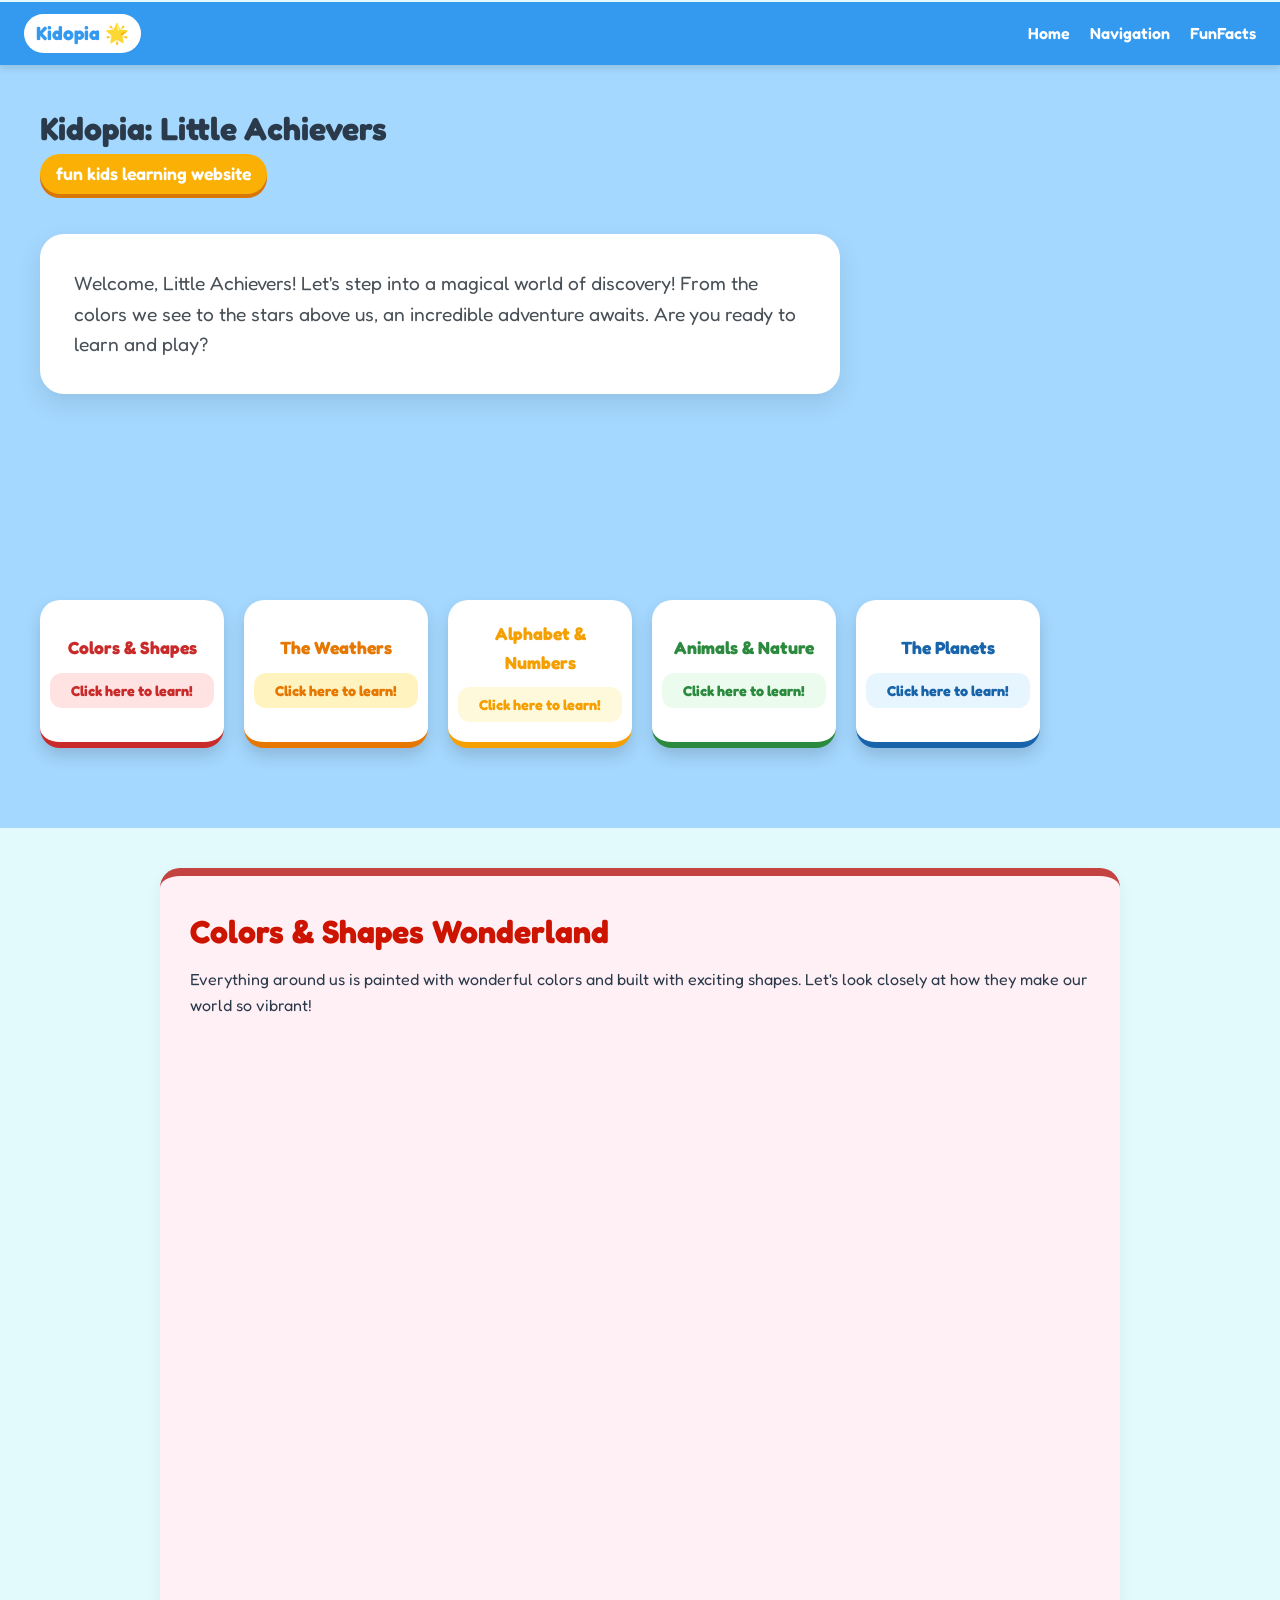
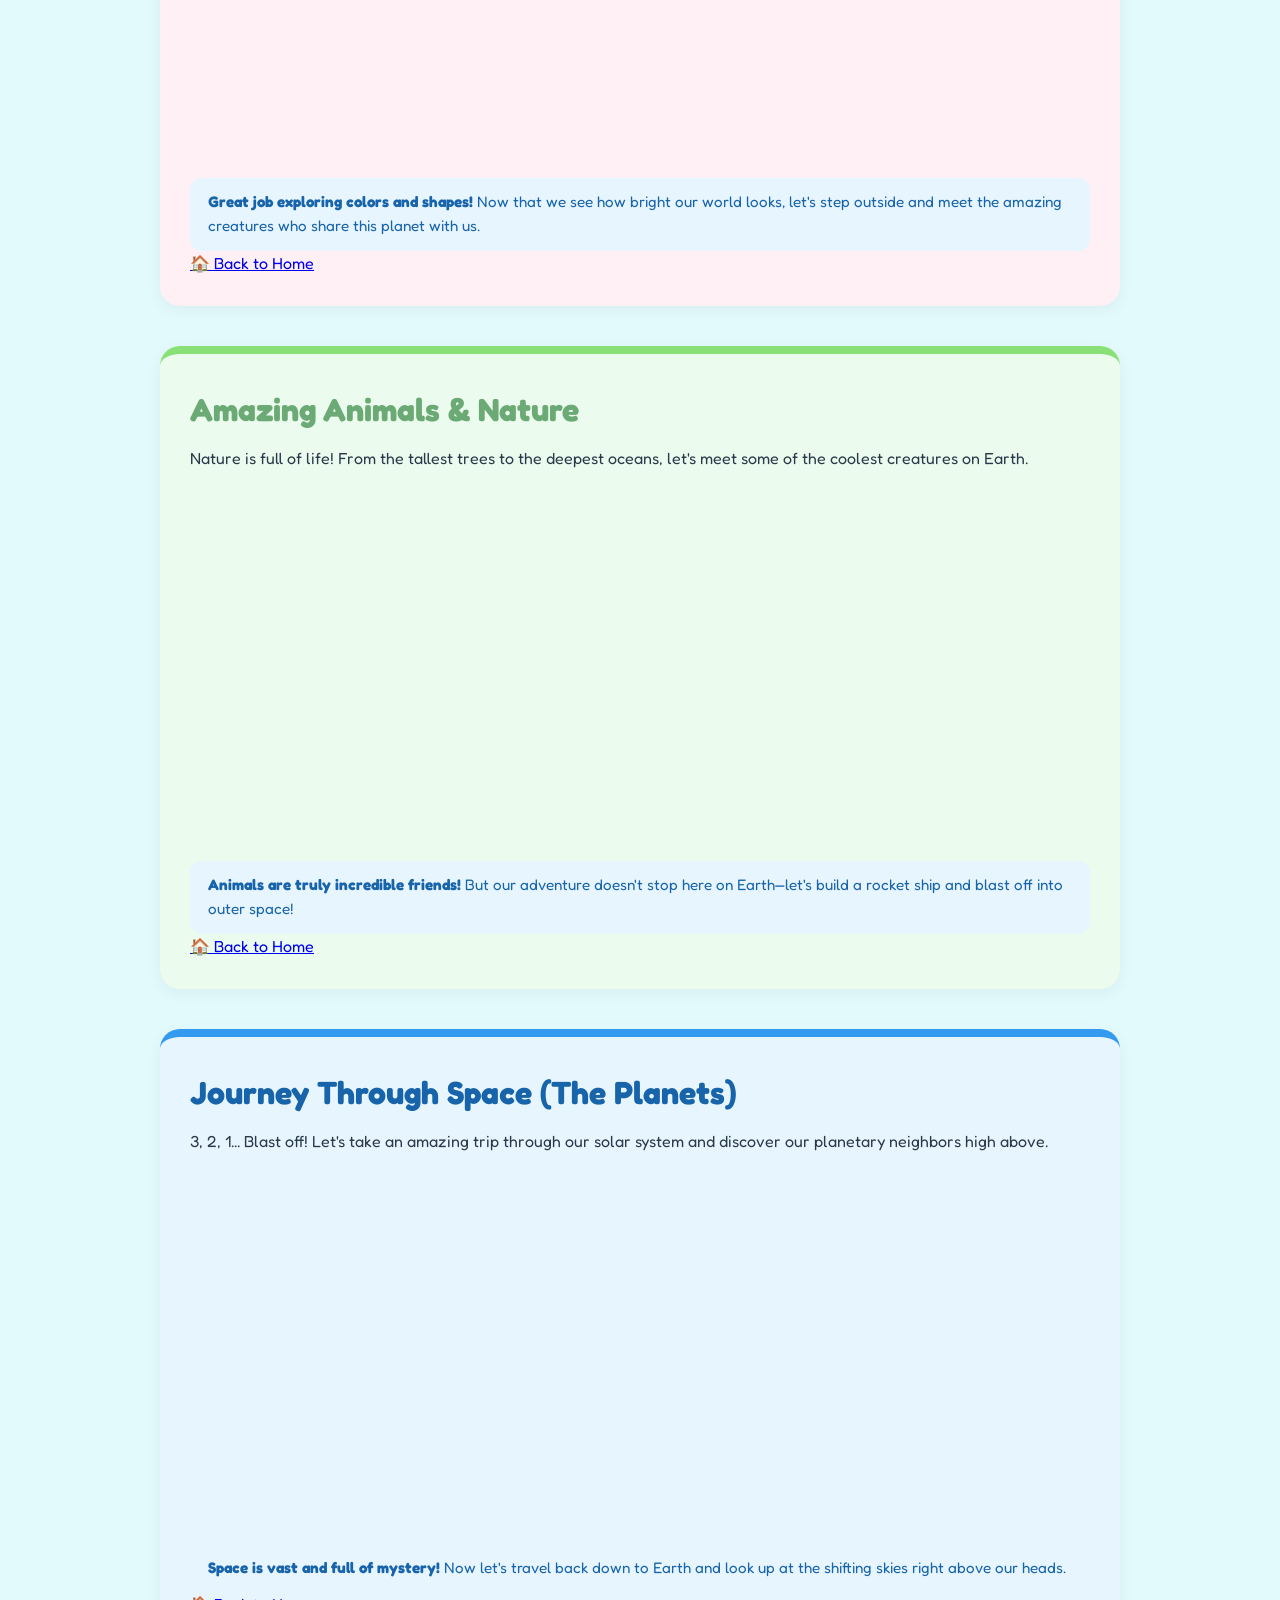
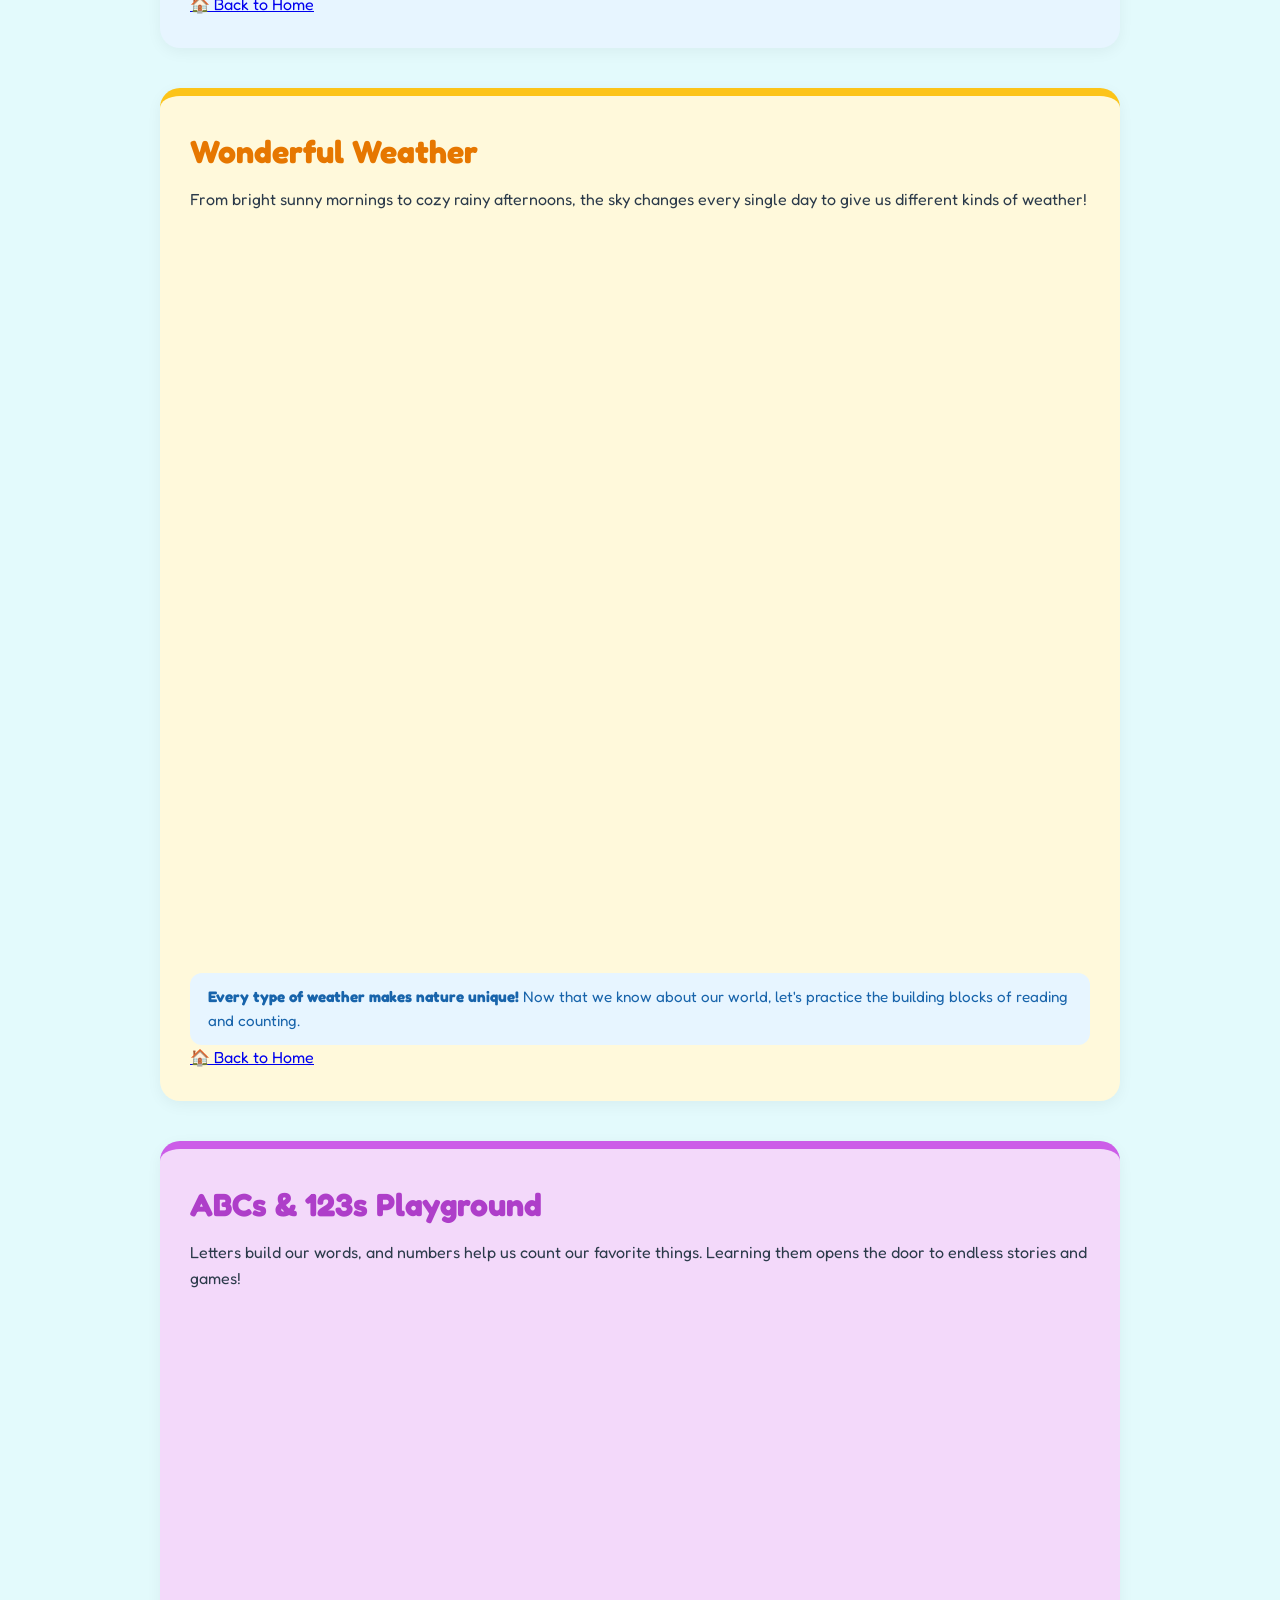
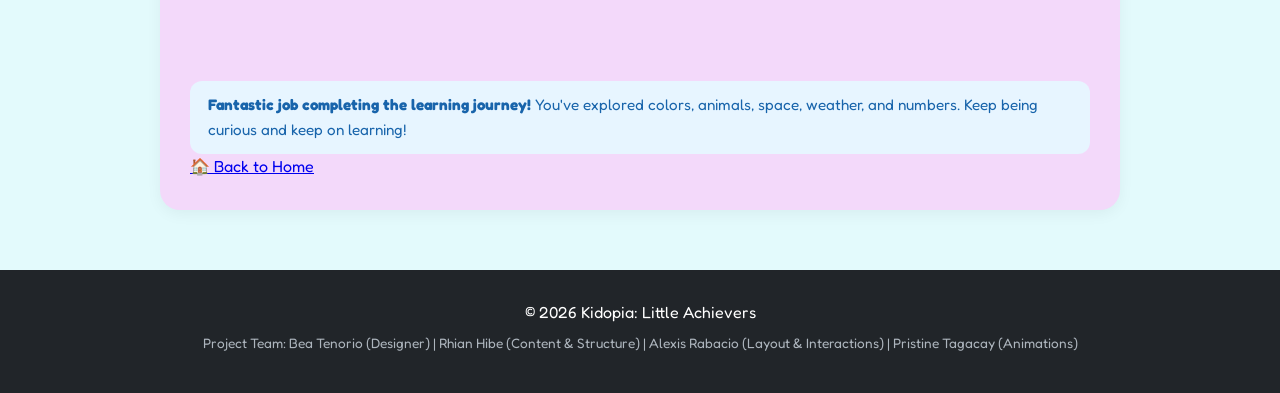
<file: content2.html>
<!DOCTYPE html>
<html lang="en">
<head>
    <meta charset="UTF-8">
    <meta name="viewport" content="width=device-width, initial-scale=1.0">
    <title>Kidopia: Little Achievers</title>
    <link href="https://fonts.googleapis.com/css2?family=Fredoka:wght@400;600;700&display=swap" rel="stylesheet">
    <link rel="stylesheet" href="style.css">
</head>
<body>

    <!-- Navigation -->
    <header class="top-nav">
<div class="logo-placeholder">Kidopia 🌟</div>
        <ul class="nav-links">
            <li><a href="#">Home</a></li>
            <li><a href="#topics">Navigation</a></li>
            <li><a href="#colors-shapes">FunFacts</a></li>
        </ul>
    </header>
<div class="hero-section" id="topics">
     <div class="hero-title-box">
            <h1>Kidopia: Little Achievers</h1>
            <span class="subtitle-badge">fun kids learning website</span>
        </div>

        <!-- 1. TITLE BANNER / HERO SECTION -->
 <div class="info-card">
            <p>Welcome, Little Achievers! Let's step into a magical world of discovery! From the colors we see to the stars above us, an incredible adventure awaits. Are you ready to learn and play?</p>
        </div>

<div class="category-grid">
            <a href="#colors-shapes" class="cat-card card-colors">
                <h3>Colors & Shapes</h3>
                <span>Click here to learn!</span>
            </a>
            <a href="#weather" class="cat-card card-weather">
                <h3>The Weathers</h3>
                <span>Click here to learn!</span>
            </a>
            <a href="#alpha-num" class="cat-card card-alpha">
                <h3>Alphabet & Numbers</h3>
                <span>Click here to learn!</span>
            </a>
            <a href="#animals" class="cat-card card-animals">
                <h3>Animals & Nature</h3>
                <span>Click here to learn!</span>
            </a>
            <a href="#planets" class="cat-card card-planets">
                <h3>The Planets</h3>
                <span>Click here to learn!</span>
            </a>
        </div>
    </div>
   <!-- Main Content Container -->
    <main>
        <!-- TOPIC 1: COLORS AND SHAPES -->
        <section id="colors-shapes">
            <h2>Colors & Shapes Wonderland</h2>
            <p>Everything around us is painted with wonderful colors and built with exciting shapes. Let's look closely at how they make our world so vibrant!</p>
            
 <div class="topic-grid">

    <div class="thecard"> <!-- flips the card -->
        <div class="front-card"> </div>

        <div class="topic-item"> <!-- back of the card -->
                <h3>Red</h3>
                <p>Red is the color of juicy strawberries, fire trucks, and sweet apples! It's an energetic color that catches our eye instantly.</p>
                <p class="fun-fact">Fun Fact: Fire trucks are painted red so they stand out brightly on the road!</p>
            </div>
     </div>

     <div class="thecard"> <!-- flips the card -->
        <div class="front-card"> </div>

        <div class="topic-item"> <!-- back of the card -->
                <h3>Blue</h3>
                <p>Blue is the calm color of the vast ocean and clear daytime skies! It reminds us of cool water, gentle waves, and peaceful days.</p>
                <p class="fun-fact">Fun Fact: Blue is often called a "cool" color because looking at it can help you feel relaxed!</p>
            </div>
     </div>

     <div class="thecard"> <!-- flips the card -->
        <div class="front-card"> </div>

        <div class="topic-item"> <!-- back of the card -->
                <h3>Yellow</h3>
                <p>Yellow is the bright color of the warm sun, sweet bananas, and buzzing bumblebees! It always brings a sunny smile.</p>
                <p class="fun-fact">Fun Fact: Bananas are actually curved because they grow upwards toward the sun!</p>
            </div>
     </div>

      <div class="thecard"> <!-- flips the card -->
        <div class="front-card"> </div>

        <div class="topic-item"> <!-- back of the card -->
                <h3>Red</h3>
                <p>Red is the color of juicy strawberries, fire trucks, and sweet apples! It's an energetic color that catches our eye instantly.</p>
                <p class="fun-fact">Fun Fact: Fire trucks are painted red so they stand out brightly on the road!</p>
            </div>
        </div>
     </div>

            <!-- Topic Wrap-up / Smooth Transition -->
  <div class="transition-note">
                <p><strong>Great job exploring colors and shapes!</strong> Now that we see how bright our world looks, let's step outside and meet the amazing creatures who share this planet with us.</p>
            </div>
            <a href="#topics" class="back-home-btn">🏠 Back to Home</a>
        </section>

        <!-- TOPIC 2: ANIMALS OR NATURE -->
        <section id="animals">
            <h2>Amazing Animals & Nature</h2>
            <p>Nature is full of life! From the tallest trees to the deepest oceans, let's meet some of the coolest creatures on Earth.</p>

<div class="topic-grid">
    <div class="thecard"> <!-- flips the card -->
        <div class="front-card"></div>
        <div class="topic-item">
            <h3>The Tall Giraffe</h3>
            <p>Giraffes are the tallest land animals in the world. Their long necks help them munch on the highest leaves in the trees.</p>
            <p class="fun-fact">Fun Fact: A giraffe's tongue is dark blue-purple and can grow up to 20 inches long!</p>
        </div>
    </div>

    <div class="thecard"> <!-- flips the card -->
        <div class="front-card"></div>
        <div class="topic-item">
            <h3>The Playful Dolphin</h3>
            <p>Dolphins live in the ocean and are super smart swimmers. They love leaping through waves and talking to each other with clicks and whistles.</p>
             <p class="fun-fact">Fun Fact: Dolphins sleep with one eye open so they can watch out for danger!</p>
        </div>
    </div>
 
    <div class="thecard"> <!-- flips the card -->
        <div class="front-card"></div>
        <div class="topic-item">
            <h3>The Busy Bee</h3>
            <p>Bees fly from flower to flower gathering sweet nectar to make delicious honey for their hives.</p>
            <p class="fun-fact">Fun Fact: Bees do a special waggle dance to tell other bees where the best flowers are!</p>
        </div>
    </div>
</div>

            <!-- Topic Wrap-up / Smooth Transition -->
   <div class="transition-note">
                <p><strong>Animals are truly incredible friends!</strong> But our adventure doesn't stop here on Earth—let's build a rocket ship and blast off into outer space!</p>
            </div>

            <a href="#topics" class="back-home-btn">🏠 Back to Home</a>
        </section>

        <!-- TOPIC 3: THE PLANETS -->
        <section id="planets">
            <h2>Journey Through Space (The Planets)</h2>
            <p>3, 2, 1... Blast off! Let's take an amazing trip through our solar system and discover our planetary neighbors high above.</p>

<div class="topic-grid">
    <div class="thecard"> <!-- flips the card -->
        <div class="front-card"></div>
        <div class="topic-item">
            <h3>Mars: The Red Planet</h3>
            <p>Mars is a dusty, cold desert world with a very thin atmosphere. It has giant volcanoes and deep canyons!</p>
            <p class="fun-fact">Fun Fact: Mars looks red because its soil is full of iron rust!</p>
        </div>
    </div>

    <div class="thecard"> <!-- flips the card -->
        <div class="front-card"></div>
        <div class="topic-item">
            <h3>Saturn: The Ringed Beauty</h3>
            <p>Saturn is a giant gas planet surrounded by stunning rings made of billions of chunks of ice and rock.</p>
            <p class="fun-fact">Fun Fact: Saturn is so light that if you had a bathtub big enough, the planet would float in water!</p>
        </div>
    </div>

    <div class="thecard"> <!-- flips the card -->
        <div class="front-card"></div>
        <div class="topic-item">
            <h3>Earth: Our Home</h3>
            <p>Earth is our home planet! It has deep blue oceans, green forests, fresh air, and everything we need to live and play.</p>
            <p class="fun-fact">Fun Fact: Earth is the only planet in our solar system known to have living creatures!</p>
        </div>
    </div>
</div>

            <!-- Topic Wrap-up / Smooth Transition -->
 <div class="transition-note">
                <p><strong>Space is vast and full of mystery!</strong> Now let's travel back down to Earth and look up at the shifting skies right above our heads.</p>
            </div>

            <a href="#topics" class="back-home-btn">🏠 Back to Home</a>
        </section>

        <!-- TOPIC 4: WEATHER -->
        <section id="weather">
            <h2>Wonderful Weather</h2>
            <p>From bright sunny mornings to cozy rainy afternoons, the sky changes every single day to give us different kinds of weather!</p>

 <div class="topic-grid">
    <div class="thecard"> <!-- flips the card -->
        <div class="front-card"></div>
        <div class="topic-item">
            <h3>Sunny Days</h3>
            <p>The sun gives us bright light and cozy warmth. It's the perfect time to play outside in the park or go to the beach!</p>
            <p class="fun-fact">Tip: Always wear your hat and sunscreen when playing out in the bright sun!</p>
        </div>
    </div>

    <div class="thecard"> <!-- flips the card -->
        <div class="front-card"></div>
        <div class="topic-item">
            <h3>Rainy Days</h3>
            <p>Raindrops fall from gray clouds to water thirsty plants and flowers so they can grow big and strong.</p>
            <p class="fun-fact">Fun Fact: Raindrops actually look like tiny hamburger buns as they fall!</p>
        </div>
    </div>

    <div class="thecard"> <!-- flips the card -->
        <div class="front-card"></div>
        <div class="topic-item">
            <h3>Rainbows</h3>
            <p>When the sun shines through falling raindrops, a magical arch of bright colors appears across the sky.</p>
            <p class="fun-fact">Fun Fact: Every rainbow is a complete circle, but from the ground, we can only see the top half!</p>
        </div>
    </div>

    <div class="thecard"> <!-- flips the card -->
        <div class="front-card"></div>
        <div class="topic-item">
            <h3>Earth: Our Home</h3>
            <p>Earth is our home planet! It has deep blue oceans, green forests, fresh air, and everything we need to live and play.</p>
            <p class="fun-fact">Fun Fact: Earth is the only planet in our solar system known to have living creatures!</p>
        </div>
    </div>
</div>
            <!-- Topic Wrap-up / Smooth Transition -->
 <div class="transition-note">
                <p><strong>Every type of weather makes nature unique!</strong> Now that we know about our world, let's practice the building blocks of reading and counting.</p>
            </div>

            <a href="#topics" class="back-home-btn">🏠 Back to Home</a>
        </section>

        <!-- TOPIC 5: ALPHABET AND NUMBERS -->
        <section id="alpha-num">
            <h2>ABCs & 123s Playground</h2>
            <p>Letters build our words, and numbers help us count our favorite things. Learning them opens the door to endless stories and games!</p>

<div class="topic-grid">
    <div class="thecard"> <!-- flips the card -->
        <div class="front-card"></div>
        <div class="topic-item">
                    <h3>A is for Apple, B is for Bear</h3>
                    <p>Learning the alphabet helps us read magical storybooks and write letters to our best friends.</p>
                </div>
    </div>
        <div class="thecard">
            <div class="front-card"></div>
            <div class="topic-item">
                    <h3>Counting 1, 2, 3...</h3>
                    <p>Numbers are everywhere! We use them to count toys, tell time, and measure how tall we are growing.</p>
            </div>
        </div>
</div>
         <!-- Topic Wrap-up / Final Conclusion -->
<div class="transition-note">
                <p><strong>Fantastic job completing the learning journey!</strong> You've explored colors, animals, space, weather, and numbers. Keep being curious and keep on learning!</p>
            </div>

            <a href="#topics" class="back-home-btn">🏠 Back to Home</a>
        </section>
    </main>
  <!-- 3. FOOTER WITH GROUP NAMES -->
    <footer>
        <p>&copy; 2026 Kidopia: Little Achievers</p>
        <p class="team-credits">Project Team: Bea Tenorio (Designer) | Rhian Hibe (Content & Structure) | Alexis Rabacio (Layout & Interactions) | Pristine Tagacay (Animations)</p>
    </footer>

</body>
</html>
</file>
<file: style.css>
:root {
 --primary-color: #ff6b6b;
 --secondary-color: #4dabf7;
 --accent-yellow: #ffd43b;
 --accent-green: #51cf66;
 --dark-text: #2b3a4a;
 --bg-sky: #e3fafc;
}
* {
 box-sizing: border-box;
 scroll-behavior: smooth;
 margin: 0;
 padding: 0;
 font-family: 'Fredoka', cursive, sans-serif;
}
body {
 background-color: var(--bg-sky);
 color: var(--dark-text);
 line-height: 1.6;
 overflow-x: hidden;
 scroll-behavior: smooth;
}
header.top-nav {
  position: sticky;
  top: 0;
  z-index: 1000;
 background-color: #339af0;
 color: white;
 padding: 12px 24px;
 display: flex;
 justify-content: space-between;
 align-items: center;
 box-shadow: 0 4px 6px rgba(0,0,0,0.1);
}
.logo-placeholder {
 font-weight: 700;
 font-size: 1.2rem;
 background: white;
 color: #339af0;
 padding: 4px 12px;
 border-radius: 20px;
}
.nav-links {
 display: flex;
 gap: 20px;
 list-style: none;
}
.nav-links a {
 color: white;
 text-decoration: none;
 font-weight: 600;
 transition: opacity 0.2s;
}
.nav-links a:hover {
 opacity: 0.8;
}
.hero-section {
background-color: #a5d8ff;
min-height: 85vh;

padding: 40px 40px; 
display: flex;
flex-direction: column;
align-items: flex-start; 
position: relative;
text-align: left;
}
.hero-title-box {
 margin-bottom: 20px;
}
.hero-title-box {
 margin-bottom: 20px;
 width: 100%;
}
.subtitle-badge {
 display: inline-block;
 background-color: #fab005;
 color: white;
 padding: 6px 16px;
 border-radius: 30px;
 font-size: 1.1rem;
 font-weight: 600;
 box-shadow: 0 4px 0 #d97706;
}
.info-card {
 background: white;
 max-width: 800px;
 width: 100%;
 padding: 30px;
 border-radius: 24px;
 box-shadow: 0 10px 25px rgba(0,0,0,0.1);
 margin: 20px 0 40px 0;
 border: 4px solid #fff;
}
.info-card p {
 font-size: 1.2rem;
 color: #495057;
}
.category-grid {
 display: grid;
 grid-template-columns: repeat(auto-fit, minmax(160px, 1fr));
 gap: 20px;
 max-width: 1000px;
 width: 100%;
 margin-top: auto;
 padding-bottom: 40px;
 z-index: 2;
}
.cat-card {
 background: white;
 border-radius: 20px;
 padding: 20px 10px;
 text-align: center;
 text-decoration: none;
 box-shadow: 0 8px 16px rgba(0,0,0,0.15);
 transition: transform 0.2s, box-shadow 0.2s;
 border-bottom: 6px solid #ccc;
 display: flex;
 flex-direction: column;
 justify-content: center;
  min-height: 140px;
}
.cat-card:hover {
 transform: translateY(-5px);
 box-shadow: 0 12px 20px rgba(0,0,0,0.2);
}
.cat-card h3 {
 font-size: 1.1rem;
 margin-bottom: 10px;
}
.cat-card span {
 font-size: 0.9rem;
 font-weight: bold;
 padding: 6px 10px;
 border-radius: 12px;
 display: inline-block;
}

.card-colors { border-color: #c92a2a; }
.card-colors h3 { color: #c92a2a; }
.card-colors span { background: #ffe3e3; color: #c92a2a; }
.card-weather { border-color: #e67700; }
.card-weather h3 { color: #e67700; }
.card-weather span { background: #fff3bf; color: #e67700; }
.card-alpha { border-color: #f59f00; }
.card-alpha h3 { color: #f59f00; }
.card-alpha span { background: #fff9db; color: #f59f00; }
.card-animals { border-color: #2b8a3e; }
.card-animals h3 { color: #2b8a3e; }
.card-animals span { background: #ebfbee; color: #2b8a3e; }
.card-planets { border-color: #1864ab; }
.card-planets h3 { color: #1864ab; }
.card-planets span { background: #e7f5ff; color: #1864ab; }

main {
 max-width: 1000px;
 margin: 40px auto;
 padding: 0 20px;
}
section {
 background: white;
 border-radius: 20px;
 padding: 30px;
 margin-bottom: 40px;
 box-shadow: 0 4px 15px rgba(0,0,0,0.05);
 border-top: 8px solid #339af0;
}
section h2 {
 font-size: 2rem;
 color: #1c7ed6;
 margin-bottom: 10px;
}

.topic-grid {
 display: grid;
 grid-template-columns: repeat(auto-fit, minmax(250px, 1fr));
 gap: 20px;
 margin-top: 20px;
}

.thecard {
  position: relative;
  width: 100%;
  height: 350px;
  transform-style: preserve-3d;
  transition: transform 700ms ease;
}

.thecard:hover {
  transform: rotateY(180deg);
}

.front-card,
.thecard > .topic-item {
    position: absolute;
    top: 0;
    left: 0;
    width: 100%;
    height: 100%;
    margin: 0;
    border-radius: 16px;
    -webkit-backface-visibility: hidden;
    backface-visibility: hidden;
}

.front-card {
  background-image: url("https://blogger.googleusercontent.com/img/b/R29vZ2xl/AVvXsEiP6TRsjmqXbNTH6juWgfIqsTXov6hKx3ffbU91WbVmu2echN3sFKlm-Ie5HV2179W-OQ1es2RB8h6Ljtt_CWiIkdVztehl3JasUoSM3B1EgZIJSjIz2xPgydZRh1x6_HJg_XcDxRvwLXfC/s600/bg_ground.png");
  background-size: cover;
  background-position: center;
  background-repeat: no-repeat;
  transform: rotateY(0deg);
}

.thecard > .topic-item {
  background: #ffffff;
  padding: 20px;
  border: 2px solid #e9ecef;
  transform: rotateY(180deg);
  overflow-y: auto;
}

.topic-item h3 {
 color: #343a40;
 margin-bottom: 8px;
}
.fun-fact {
 margin-top: 10px;
 font-size: 0.95rem;
 color: #0ca678;
 font-weight: 600;
}
.transition-note {
 margin-top: 20px;
 background: #e7f5ff;
 padding: 12px 18px;
 border-radius: 12px;
 font-size: 0.95rem;
 color: #1864ab;
}
footer {
 background: #212529;
 color: white;
 text-align: center;
 padding: 30px 20px;
 margin-top: 60px;
}
footer p {
 margin-bottom: 8px;
}
.team-credits {
 font-size: 0.85rem;
 color: #adb5bd;
}
.topic-item {
 background: #ffffff;
 border: 2px solid #e9ecef;
}
.topic-item:hover {
 background: #ffffff;
 border-color: #339af0;
}
#colors-shapes {
 background-color: #fff0f6;
 border-top: 8px solid #c54242
}
#colors-shapes h2 {
 color: #cc1400
}
#animals {
 background-color: #ebfbee;
 border-top: 8px solid #89e077
}
#animals h2 {
 color: #6baa75
}
#planets {
 background-color: #e7f5ff;
 border-top: 8px solid #339af0;
}
#planets h2 {
 color: #1864ab;
}
#weather {
 background-color: #fff9db;
 border-top: 8px solid #fcc419;
}
#weather h2 {
color: #e67700;
}
#alpha-num {
 background-color: #f3d9fa;
 border-top: 8px solid #cc5de8;
}
#alpha-num h2 {
color: #ae3ec9;
}
#contact {
margin-bottom: 20px;
width: 100%;
}
html {
    scroll-behavior: smooth;
    scroll-snap-type: y proximity;
    scroll-padding-top: 60px;
}

.hero-section, #colors-shapes, #weather, #alpha-num, #animals, #planets, #contact {
    scroll-snap-align: start;
}
</file>
